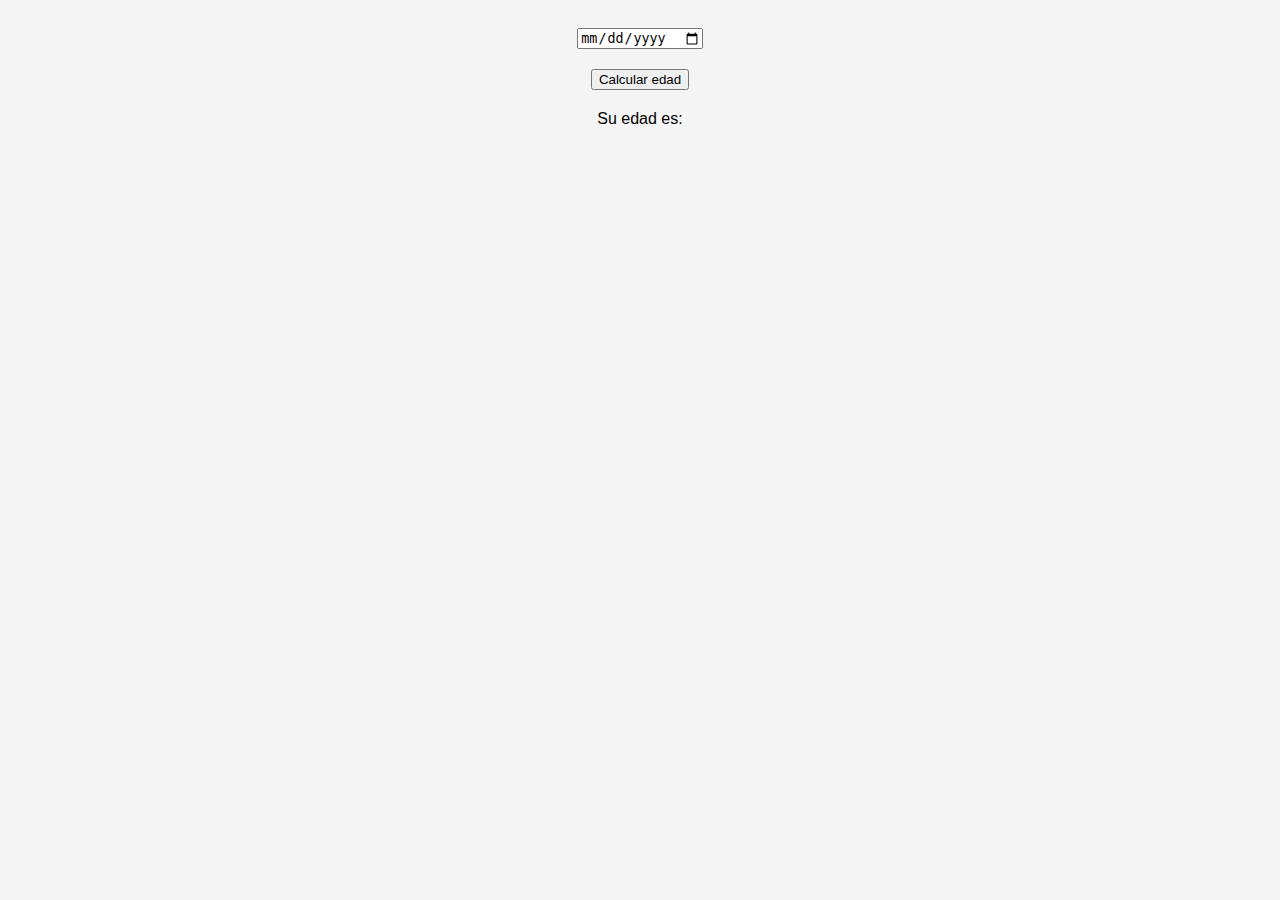
<file: BÁSICOS/CALCULADORAEDAD/index.html>
<!DOCTYPE html>
<html lang="es">
<head>
    <meta charset="UTF-8">
    <meta name="viewport" content="width=device-width, initial-scale=1.0">
    <link rel="stylesheet" href="style.css">
    <title>Document</title>
</head>
<body>
    <input type="date" id="fechaNacimiento">
    <button id="boton">Calcular edad</button>
    <span id="edad">Su edad es:</span>

    <script src="script.js"></script>
</body>
</html>
</file>
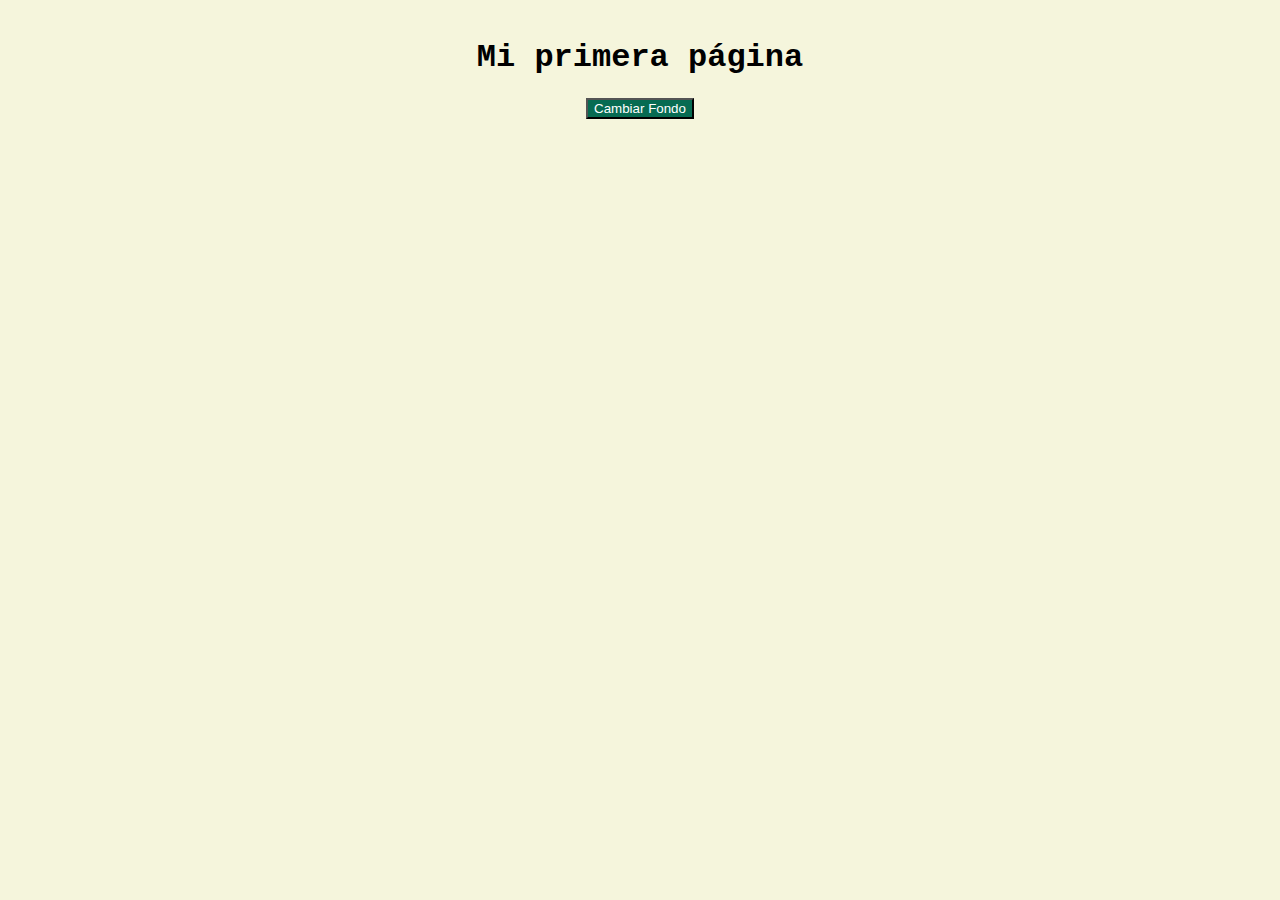
<file: BÁSICOS/CHANGECOLOR/index.html>
<!DOCTYPE html>
<html lang="es">
<head>
    <meta charset="UTF-8">
    <meta name="viewport" content="width=device-width, initial-scale=1.0">
    <link rel="stylesheet" href="style.css">
    <title>Document</title>
</head>
<body>
    <h1>Mi primera página</h1>
    <button id="boton">Cambiar Fondo</button>

    <script src="script.js"></script>
</body>
</html>
</file>
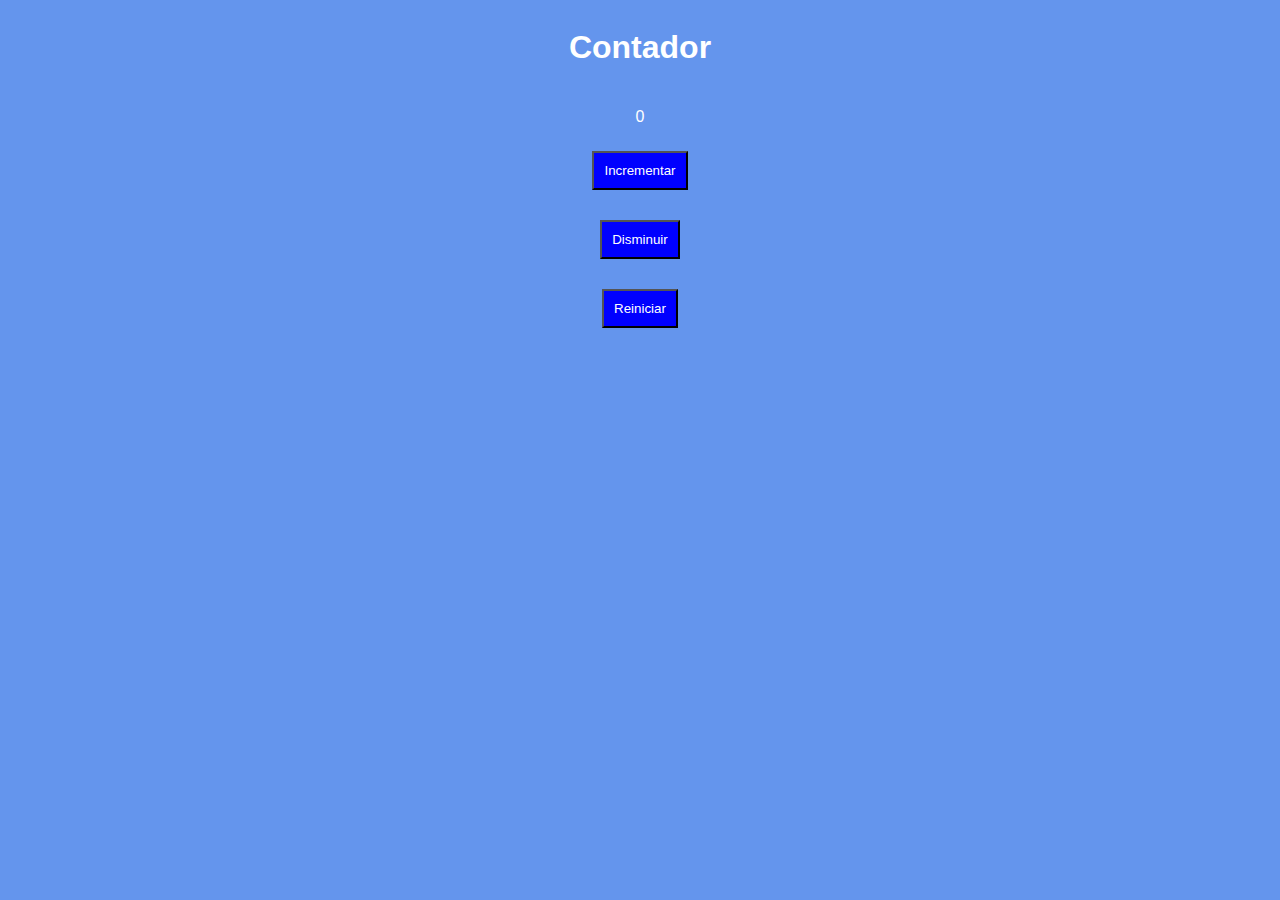
<file: BÁSICOS/CONTADOR/index.html>
<!DOCTYPE html>
<html lang="es">
<head>
    <meta charset="UTF-8">
    <meta name="viewport" content="width=device-width, initial-scale=1.0">
    <link rel="stylesheet" href="style.css">
    <title>Document</title>
</head>
<body>
    <h1>Contador</h1>

    <div id="valorContador">0</div>

    <button id="Incrementar">Incrementar</button>
    <button id="Disminuir">Disminuir</button>
    <button id="Reiniciar">Reiniciar</button>

    <script src="script.js"></script>
</body>
</html>
</file>
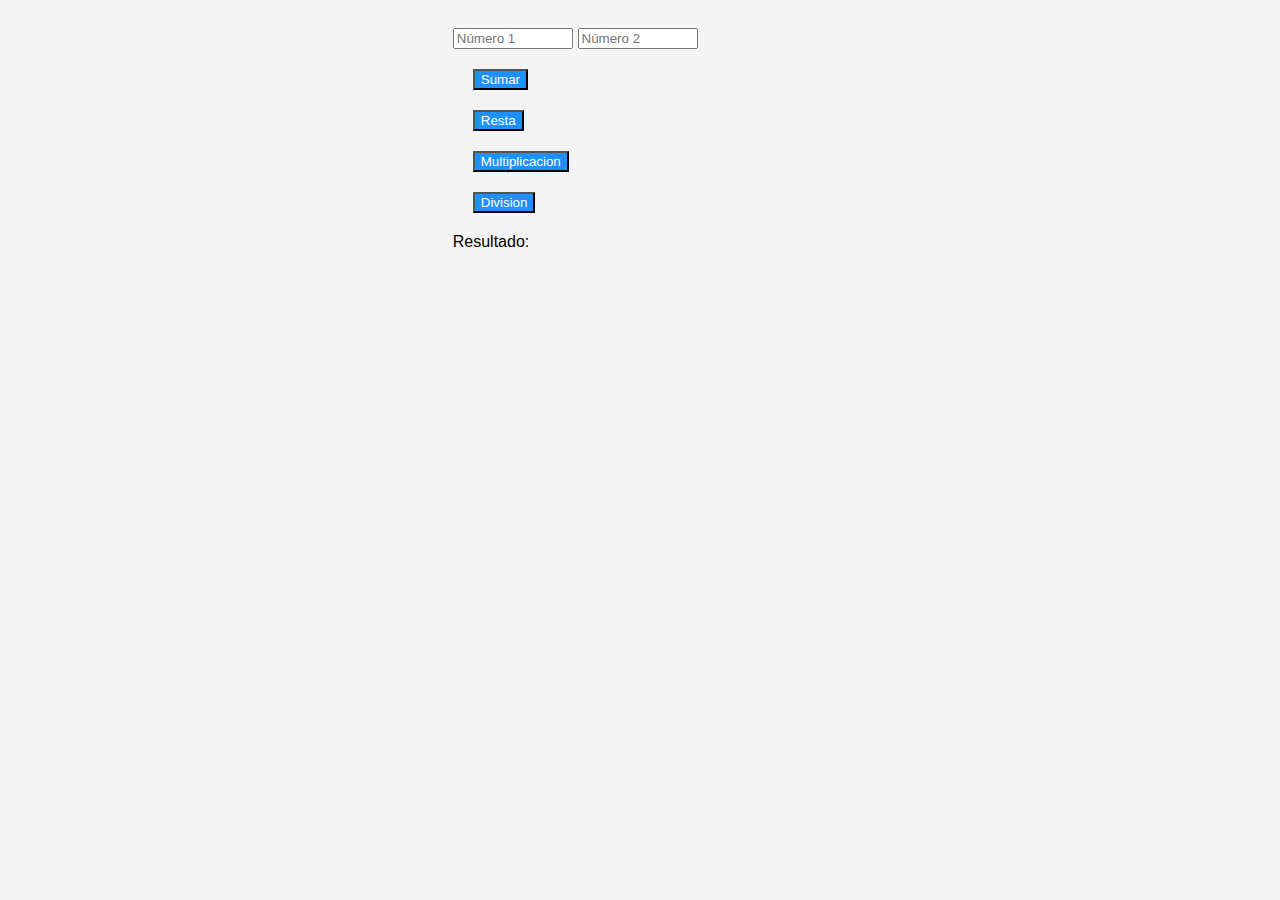
<file: BÁSICOS/FORMULARIOSUMA/index.html>
<!DOCTYPE html>
<html lang="es">
<head>
    <meta charset="UTF-8">
    <meta name="viewport" content="width=device-width, initial-scale=1.0">
    <link rel="stylesheet" href="style.css">
    <title>Document</title>
</head>
<body>
    <form>
        <input type="number" id="num1" placeholder="Número 1">
        <input type="number" id="num2" placeholder="Número 2">
        <button id="sumar">Sumar</button>
        <button id="restar">Resta</button>
        <button id="multiplicar">Multiplicacion</button>
        <button id="dividir">Division</button>

        <p id="resultado">Resultado: </p>
    </form>

    <script src="script.js"></script>
</body> 
</html>
</file>
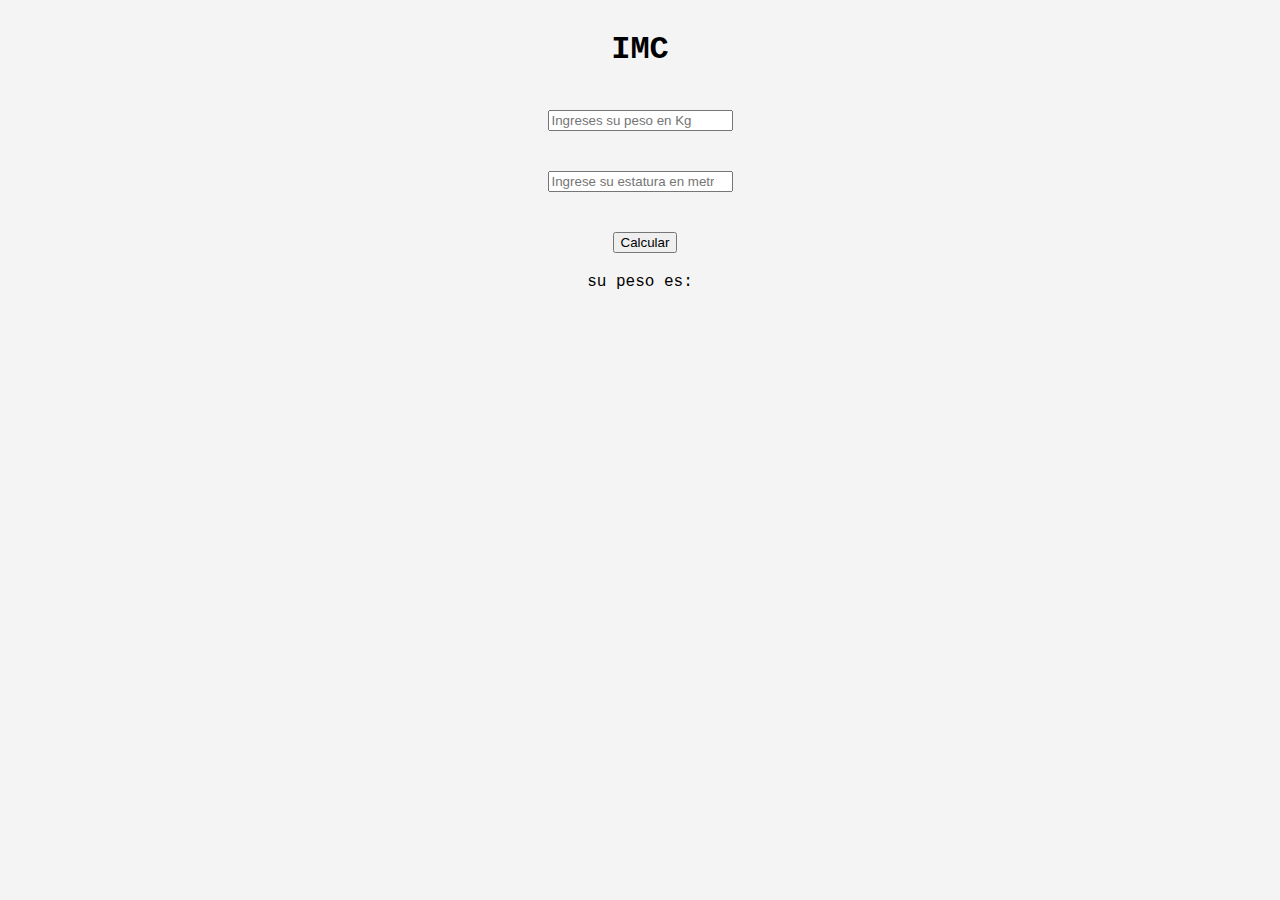
<file: BÁSICOS/IMC/index.html>
<!DOCTYPE html>
<html lang="es">
<head>
    <meta charset="UTF-8">
    <meta name="viewport" content="width=device-width, initial-scale=1.0">
    <link rel="stylesheet" href="style.css">
    <title>Document</title>
</head>
<body>
    
    <h1>IMC</h1>
    
    <input type="text" id="peso" placeholder="Ingreses su peso en Kg">
    <input type="number" id="estatura" placeholder="Ingrese su estatura en metros">

    <button id="boton">Calcular</button>
    <span id="resultado">su peso es:</span>

    <script src="script.js"></script>
</body>
</html>
</file>
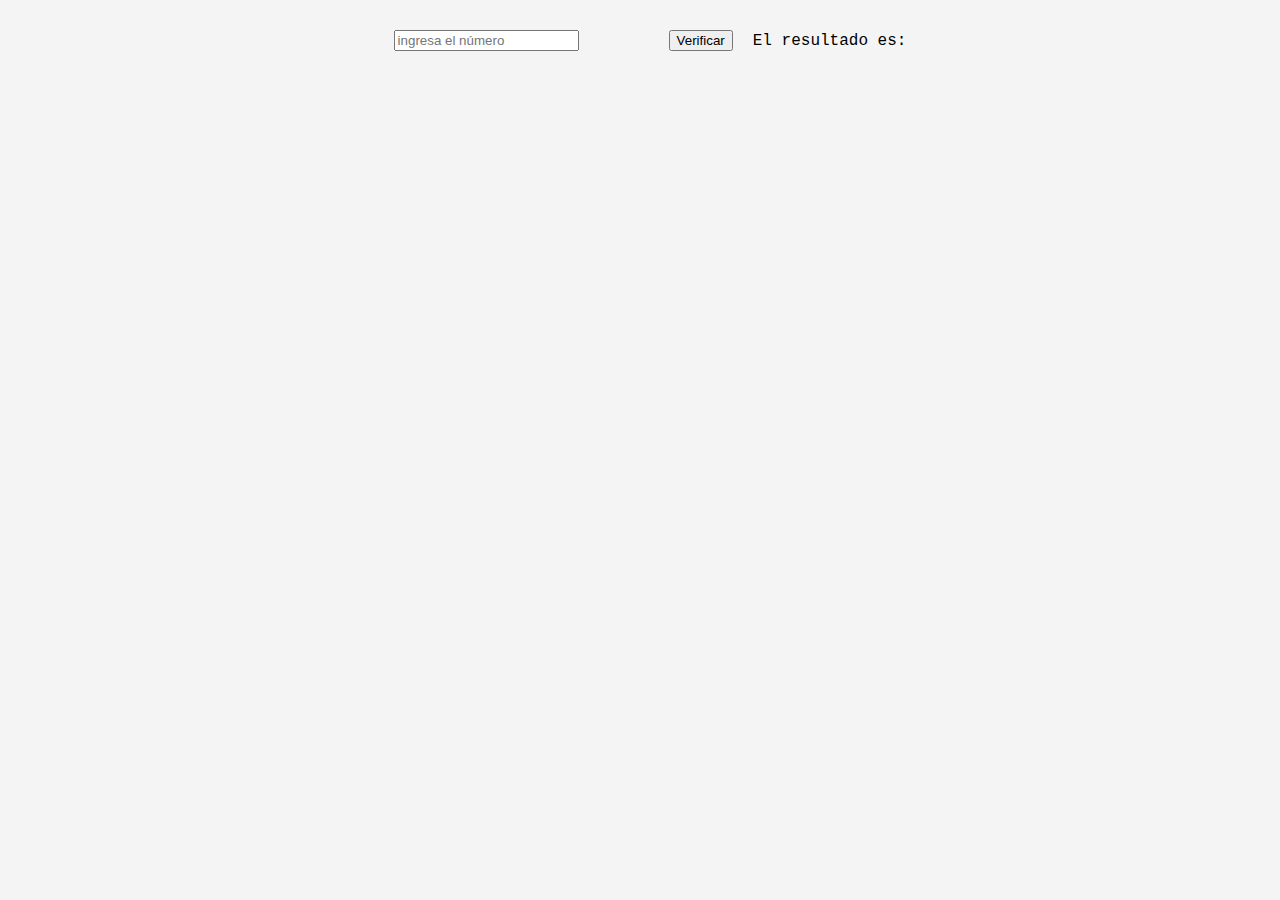
<file: BÁSICOS/MULTIPLOS/index.html>
<!DOCTYPE html>
<html lang="es">
<head>
    <meta charset="UTF-8">
    <meta name="viewport" content="width=device-width, initial-scale=1.0">
    <link rel="stylesheet" href="style.css">
    <title>Document</title>
</head>
<body>
    
    <input id="numero" type="text" placeholder="ingresa el número">
    <button id="boton">Verificar</button>
    <span id="resultado">El resultado es:</span>

    <script src="script.js"></script>
</body>
</html>
</file>
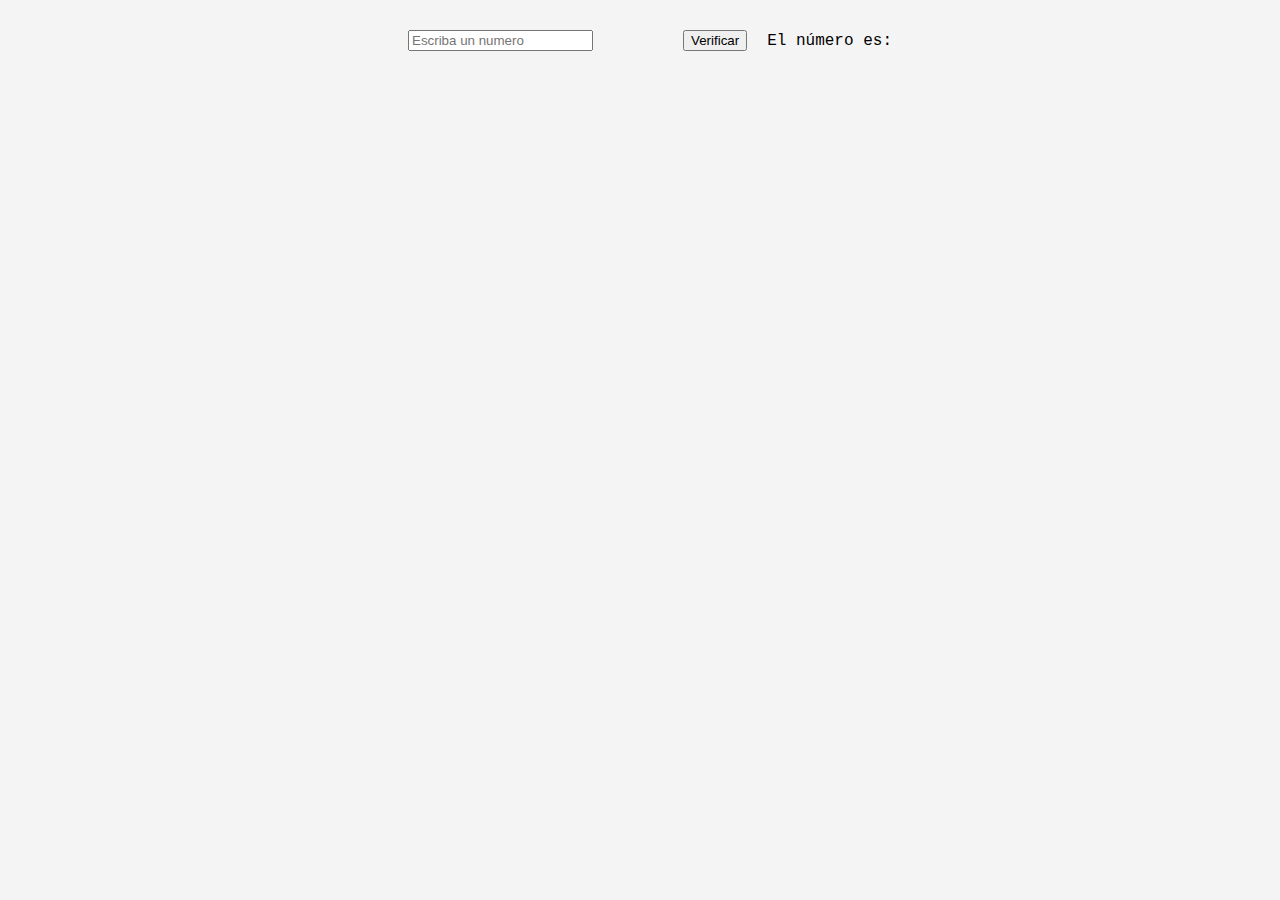
<file: BÁSICOS/NUMEROPAR/index.html>
<!DOCTYPE html>
<html lang="es">
<head>
    <meta charset="UTF-8">
    <meta name="viewport" content="width=device-width, initial-scale=1.0">
    <link rel="stylesheet" href="style.css">
    <title>Document</title>
</head>
<body>
    
    <input type="number" id="numero" placeholder="Escriba un numero">
    <button id="boton">Verificar</button>
    <span id="resultado">El número es:</span>

    <script src="script.js"></script>
</body>
</html>
</file>
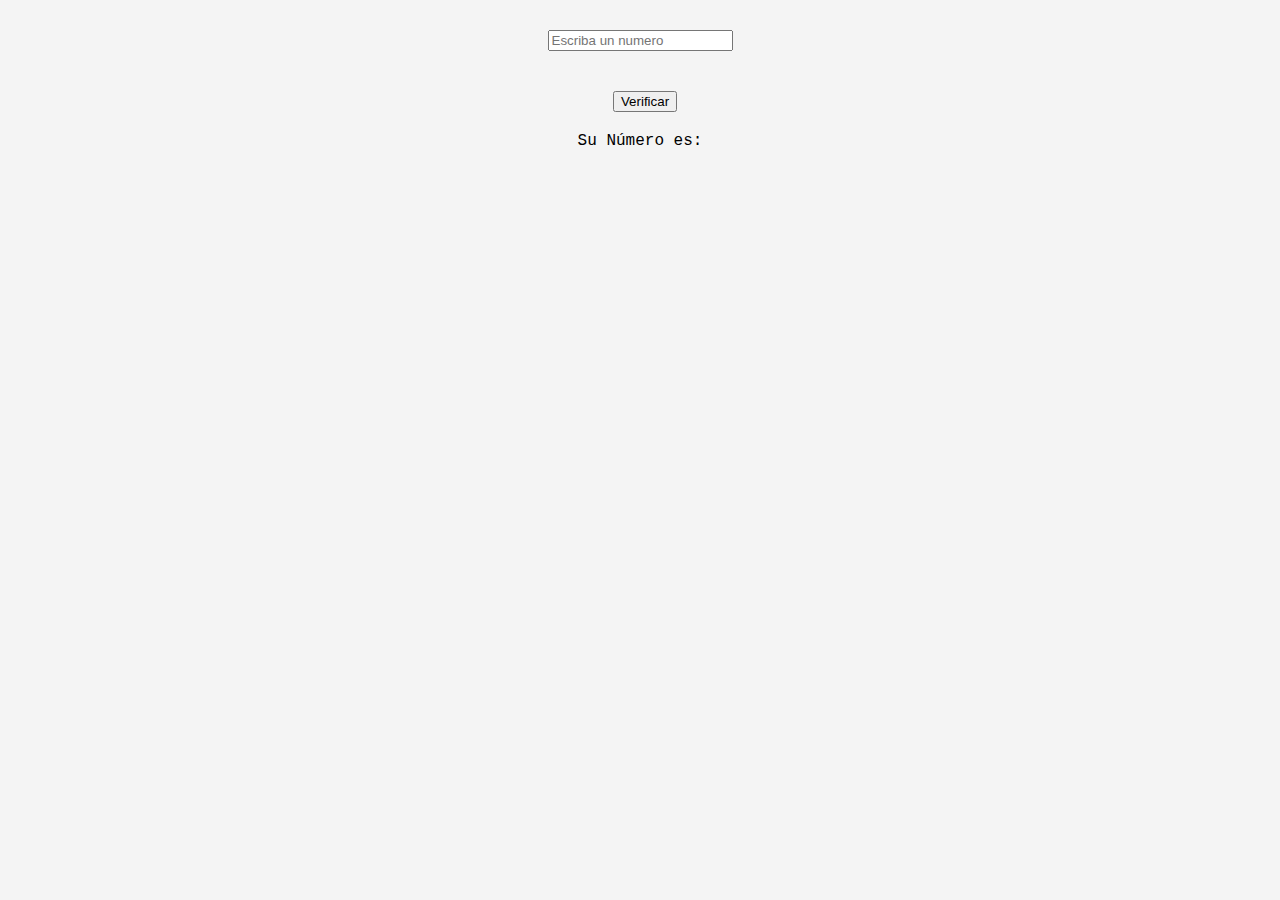
<file: BÁSICOS/NUMEROS/index.html>
<!DOCTYPE html>
<html lang="es">
<head>
    <meta charset="UTF-8">
    <meta name="viewport" content="width=device-width, initial-scale=1.0">
    <link rel="stylesheet" href="style.css">
    <title>Document</title>
</head>
<body>
    
    <input type="text" id="numero" placeholder="Escriba un numero">
    <button id="boton">Verificar</button>
    <span id="resultado">Su Número es:</span>

    <script src="script.js"></script>
</body>
</html>
</file>
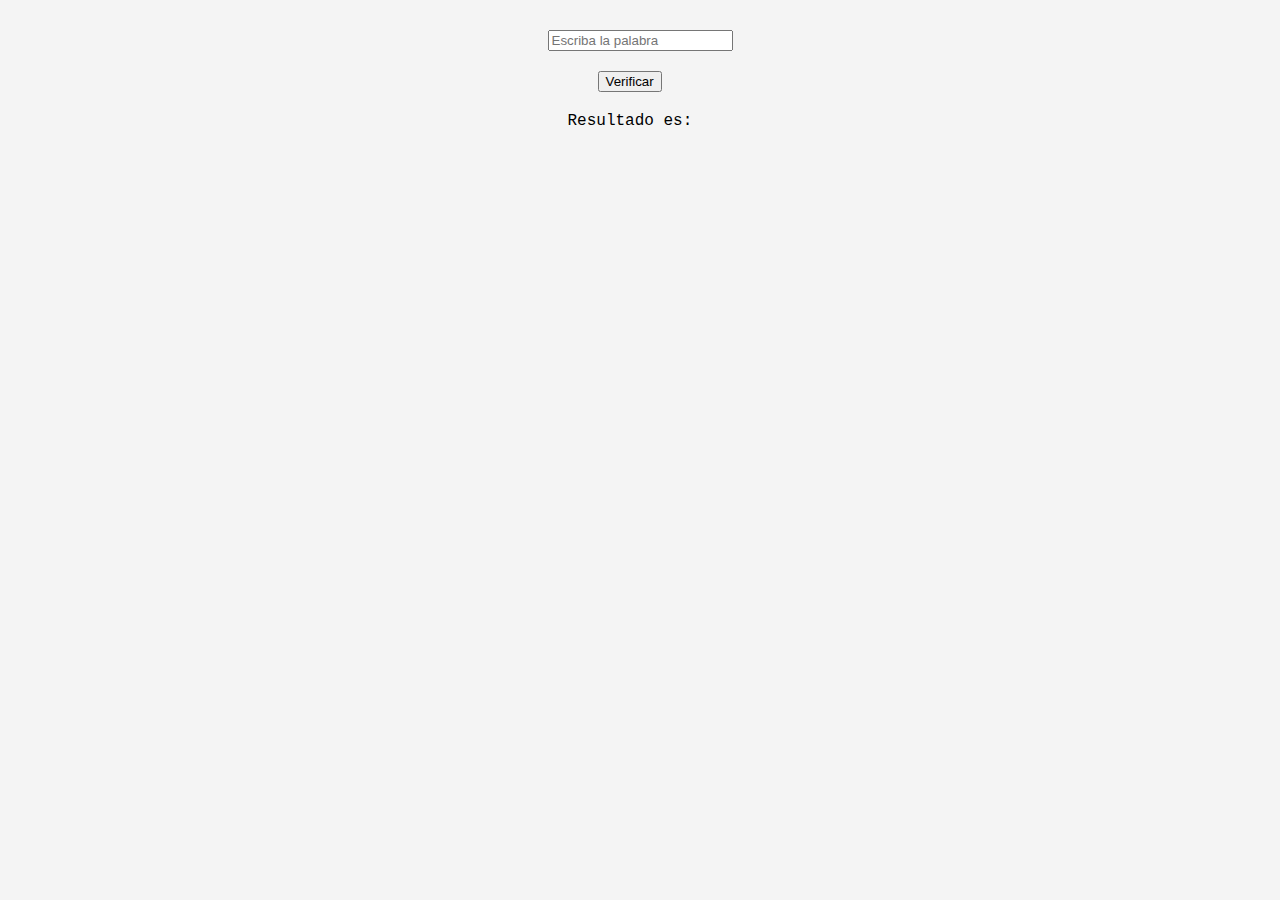
<file: BÁSICOS/PALINDROMO/index.html>
<!DOCTYPE html>
<html lang="es">
<head>
    <meta charset="UTF-8">
    <meta name="viewport" content="width=device-width, initial-scale=1.0">
    <link rel="stylesheet" href="style.css">
    <title>Document</title>
</head>
<body>
    
    <form>
        <input type="text" id="palabra" placeholder="Escriba la palabra">
        <button id="boton">Verificar</button>
        <span id="resultado">Resultado es:</span>
    </form>

    <script src="script.js"></script>
</body>
</html>
</file>
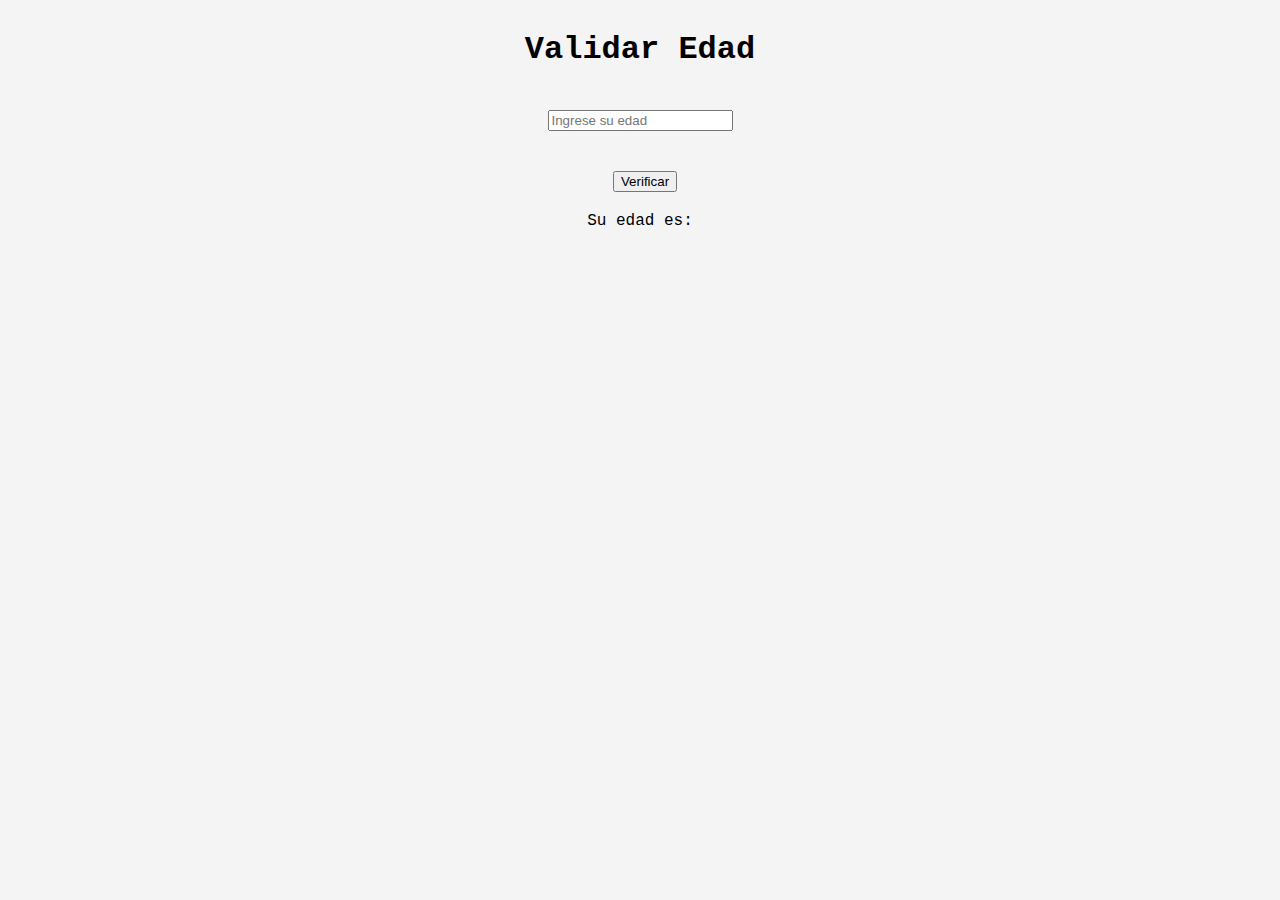
<file: BÁSICOS/VALIDAREDAD/index.html>
<!DOCTYPE html>
<html lang="es">
<head>
    <meta charset="UTF-8">
    <meta name="viewport" content="width=device-width, initial-scale=1.0">
    <link rel="stylesheet" href="style.css">
    <title>Document</title>
</head>
<body>
    
    <h1>Validar Edad</h1>
    <input type="text" id="edad" placeholder="Ingrese su edad">
    <button id="boton">Verificar</button>
    <span id="Resultado">Su edad es:</span>

    <script src="script.js"></script>
</body>
</html>
</file>
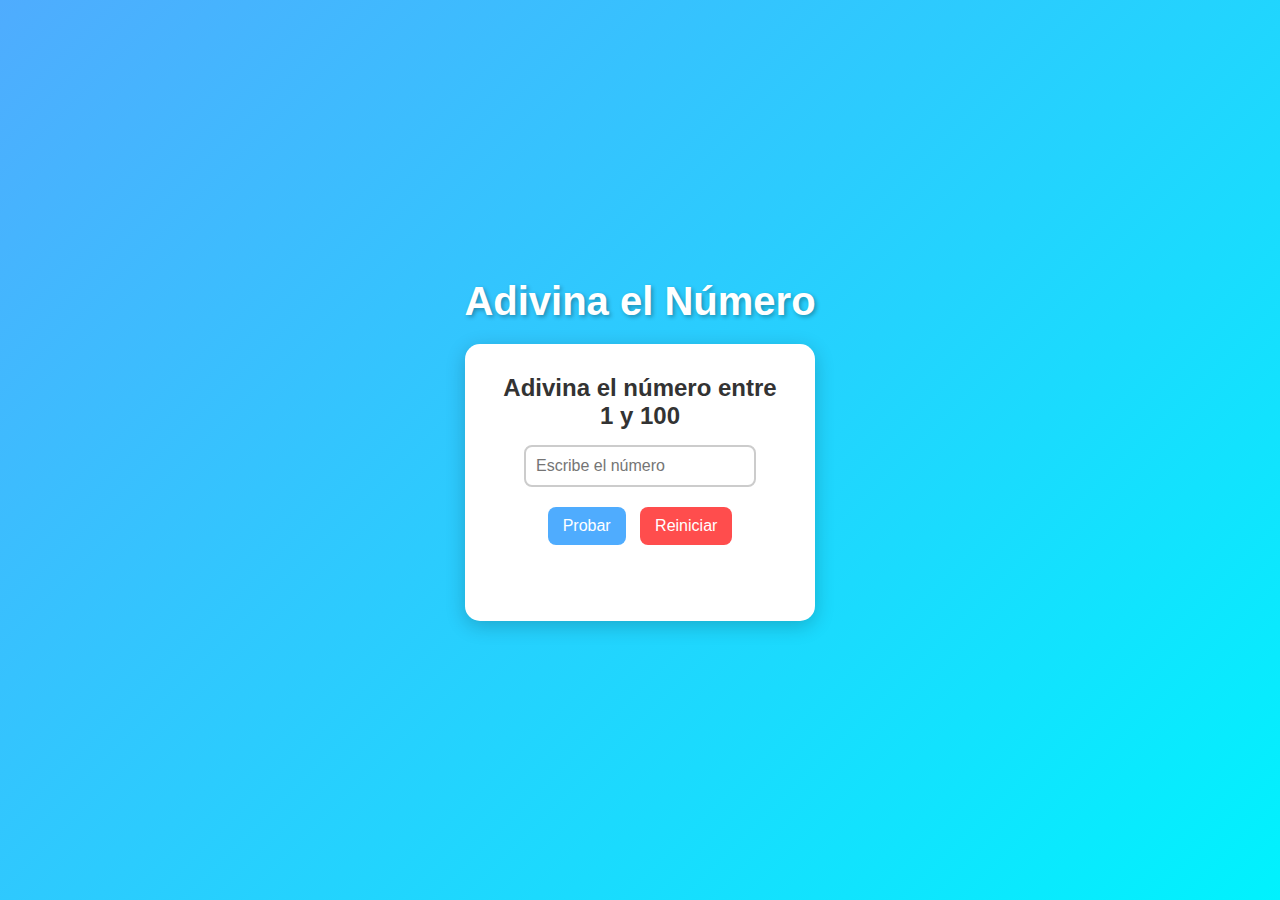
<file: INTERMEDIO/ADIVINAELNUMERO/index.html>
<!DOCTYPE html>
<html lang="en">
<head>
    <meta charset="UTF-8">
    <meta name="viewport" content="width=device-width, initial-scale=1.0">
    <link rel="stylesheet" href="style.css">
    <title>Adivina el número</title>
</head>
<body>
    <header>
        <h1 id="header">Adivina el Número</h1>
    </header>

    <main>
        <h2 id="titulo">Adivina el número entre 1 y 100</h2>

        <input type="number" id="numero" placeholder="Escribe el número">

        <button id="probar">Probar</button>
        <button id="reiniciar">Reiniciar</button>

        <p id="mensaje"></p>
        <p id="intentos"></p>

    </main> 

    <script src="script.js"></script>
</body>
</html>
</file>
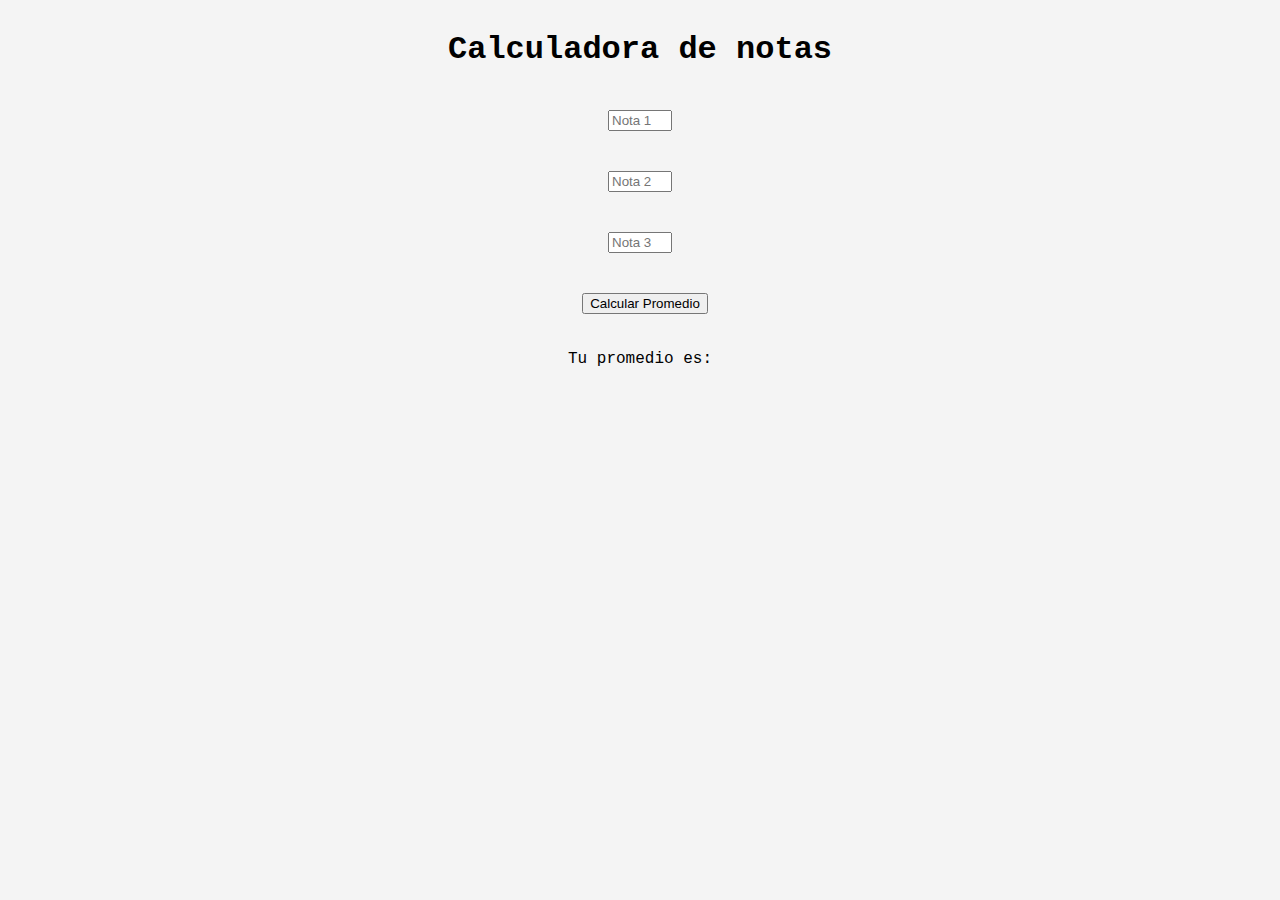
<file: INTERMEDIO/CALCULADORADENOTAS/index.html>
<!DOCTYPE html>
<html lang="en">
<head>
    <meta charset="UTF-8">
    <meta name="viewport" content="width=device-width, initial-scale=1.0">
    <link rel="stylesheet" href="style.css">
    <title>Calculadora de Notas</title>
</head>
<body>
    <h1>Calculadora de notas</h1>

    <input type="number" class="nota" placeholder="Nota 1 (1.0 a 5.0)" step="0.1" min="1" max="5">
    <input type="number" class="nota" placeholder="Nota 2 (1.0 a 5.0)" step="0.1" min="1" max="5">
    <input type="number" class="nota" placeholder="Nota 3 (1.0 a 5.0)" step="0.1" min="1" max="5">

    <button id="calcular">Calcular Promedio</button>

    <p id="resultado">Tu promedio es:</p>

    <script src="script.js"></script>
</body>
</html>
</file>
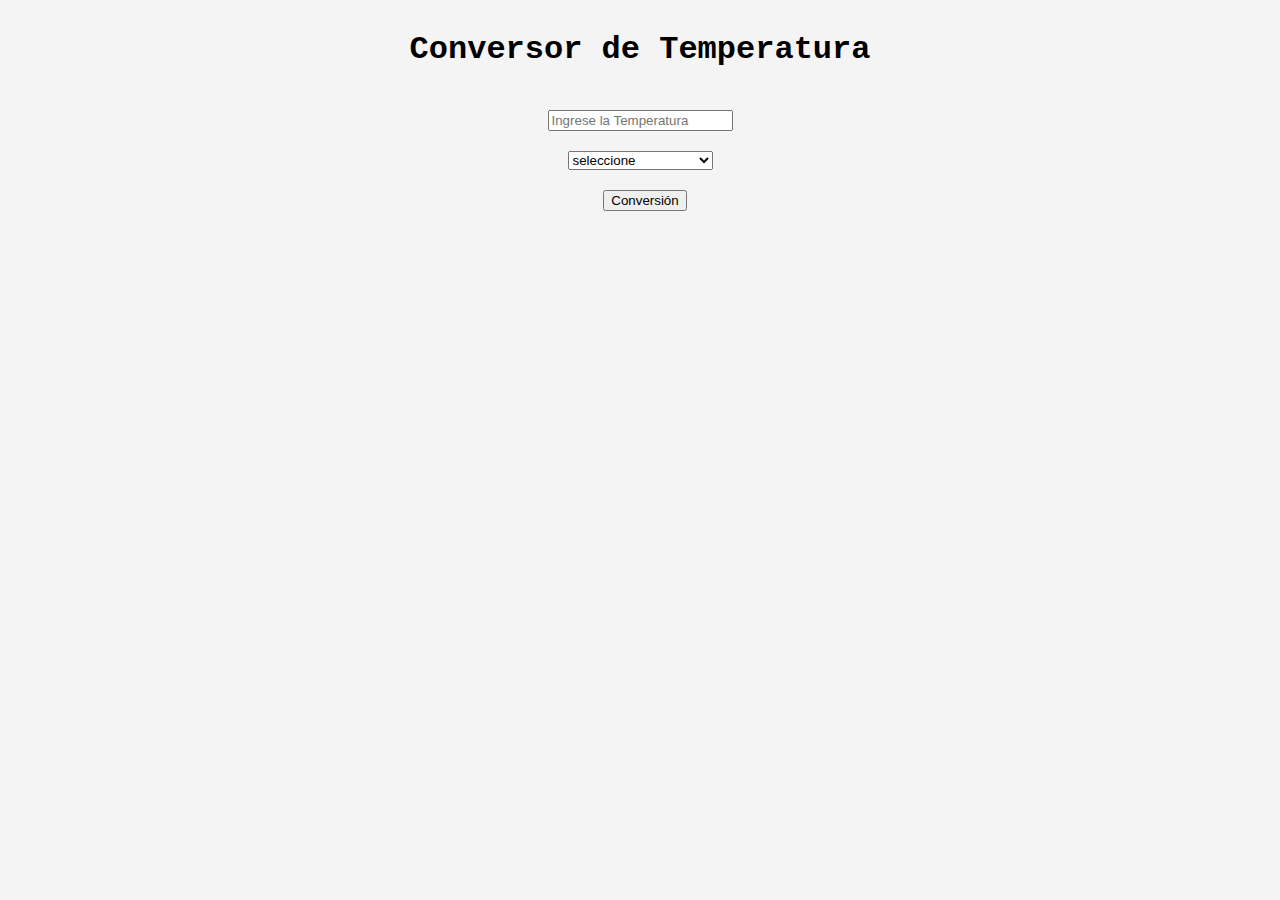
<file: INTERMEDIO/CONVERSORTEMPERATURA/index.html>
<!DOCTYPE html>
<html lang="en">
<head>
    <meta charset="UTF-8">
    <meta name="viewport" content="width=device-width, initial-scale=1.0">
    <link rel="stylesheet" href="style.css">
    <title>Document</title>
</head>
<body>
    <h1>Conversor de Temperatura</h1>

    <input type="number" id="valor" placeholder="Ingrese la Temperatura">
    <select id="tipoConversion" >
        <option value="">seleccione</option>
        <option value="c-f">Celsius a Fahrenheit</option>          
        <option value="f-c">Fahrenheit a Celsius</option>
    </select>

    <button id="convertir">Conversión</button>

    <p id="resultado"></p>

    <script src="script.js"></script>
</body>
</html>
</file>
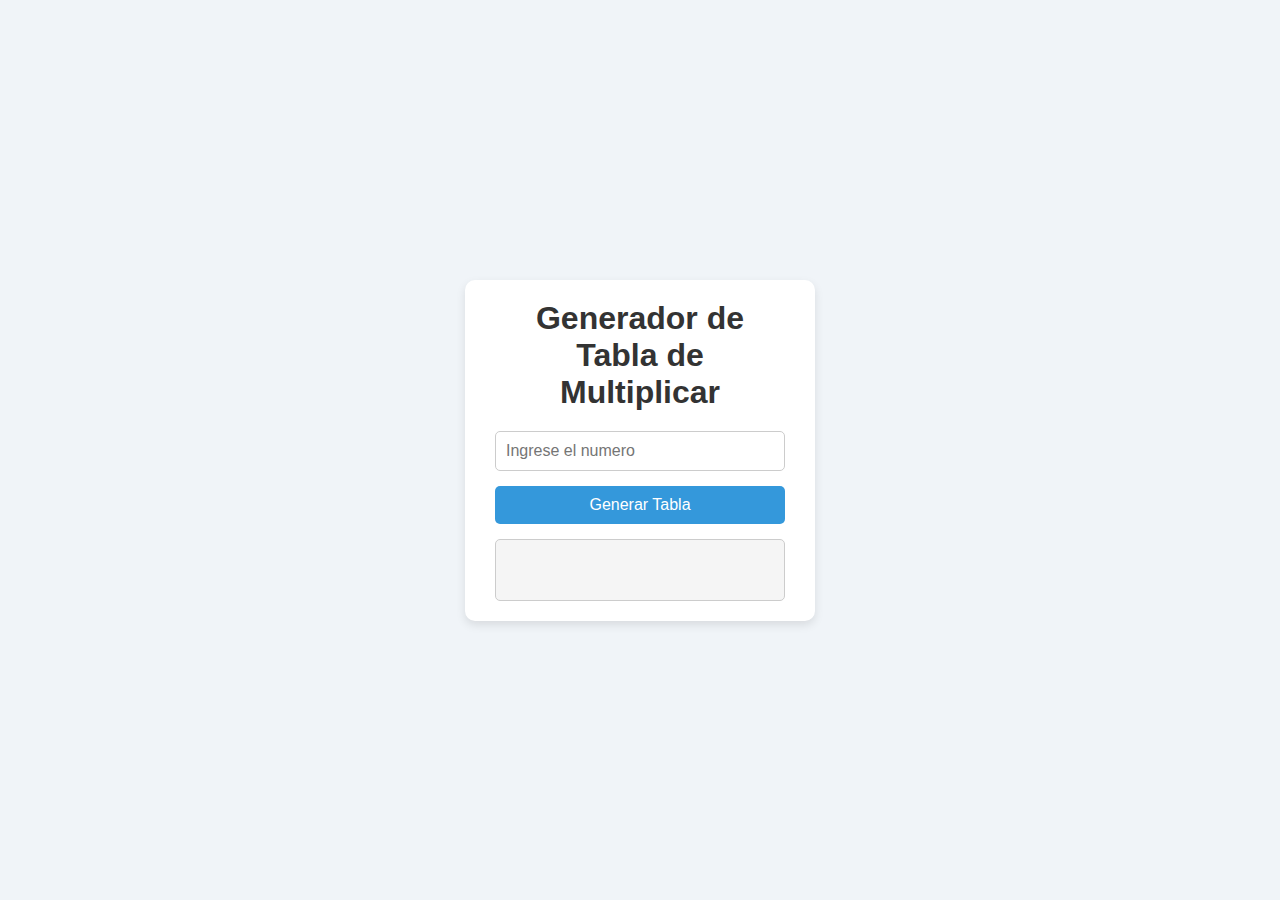
<file: INTERMEDIO/TABLAMULTIPLICAR/index.html>
<!DOCTYPE html>
<html lang="en">
<head>
    <meta charset="UTF-8">
    <meta name="viewport" content="width=device-width, initial-scale=1.0">
    <link rel="stylesheet" href="style.css">
    <title>Document</title>
</head>
<body>
    <div class="container">
        <h1>Generador de Tabla de Multiplicar</h1>

    <input type="number" id="numero" placeholder="Ingrese el numero">
    <button id="generar">Generar Tabla</button>

    <div id="resultado">

    </div>
    </div>
    
    <script src="script.js"></script>
</body>
</html>
</file>
<file: BÁSICOS/CALCULADORAEDAD/style.css>
body {
    display: flex;
    flex-direction: column;
    background-color: #f4f4f4;
    font-family: 'Segoe UI', Tahoma, Geneva, Verdana, sans-serif;
    gap: 20px;
    padding: 20px;
    align-items: center;
}
</file>
<file: BÁSICOS/CHANGECOLOR/style.css>
body {
    display: flex;
    justify-content: center;
    flex-direction: column;
    align-items: center;
    background-color: beige;
    font-family: 'Courier New', Courier, monospace; 
    padding: 10px;
}

button {
    background-color: rgb(7, 107, 82);
    color: #fff;
}
</file>
<file: BÁSICOS/CONTADOR/style.css>
body {
    display: flex;
    justify-content: center;
    flex-direction: column;
    gap: 20px;
    background-color: cornflowerblue;
    font-family: 'Gill Sans', 'Gill Sans MT', Calibri, 'Trebuchet MS', sans-serif;
    color: #fff;
    align-items: center;
}

button {
    padding: 10px;
    margin: 5px;
    background-color: blue;
    color: #fff;
}
</file>
<file: BÁSICOS/FORMULARIOSUMA/style.css>
body {
    background-color: #f4f4f4;
    font-family: 'Segoe UI', Tahoma, Geneva, Verdana, sans-serif;
    display: flex;
    justify-content: center;
    align-items: center;
    padding: 20px;
}

input {
    border-radius: none;
    width: 30%;
}
button {
    display: flex;
    flex-direction: column;
    margin: 20px;
    background-color: dodgerblue;
    color: #fff;
}
</file>
<file: BÁSICOS/IMC/style.css>
body {
    display: flex;
    flex-direction: column;
    background-color: #f4f4f4;
    font-family: 'Courier New', Courier, monospace;
    padding: 10px;
    margin: 0;
    justify-content: center;
    align-items: center;
}

input {
    display: flex;
    flex-direction: column;
    margin: 20px;
}

button {
    display: flex;
    flex-direction: column;
    margin: 20px;
    margin-left: 30px;
}
</file>
<file: BÁSICOS/MULTIPLOS/style.css>
body {
    display: flex;
    background-color: #f4f4f4;
    font-family: 'Courier New', Courier, monospace;
    padding: 10px;
    margin: 0;
    justify-content: center;
    align-items: center;
}

input {
    display: flex;
    flex-direction: column;
    margin: 20px;
}

button {
    display: flex;
    flex-direction: column;
    margin: 20px;
    margin-left: 70px;
}
</file>
<file: BÁSICOS/NUMEROPAR/style.css>
body {
    display: flex;
    background-color: #f4f4f4;
    font-family: 'Courier New', Courier, monospace;
    padding: 10px;
    margin: 0;
    justify-content: center;
    align-items: center;
}

input {
    display: flex;
    flex-direction: column;
    margin: 20px;
}

button {
    display: flex;
    flex-direction: column;
    margin: 20px;
    margin-left: 70px;
}
</file>
<file: BÁSICOS/NUMEROS/style.css>
body {
    display: flex;
    flex-direction: column;
    background-color: #f4f4f4;
    font-family: 'Courier New', Courier, monospace;
    padding: 10px;
    margin: 0;
    justify-content: center;
    align-items: center;
}

input {
    display: flex;
    flex-direction: column;
    margin: 20px;
}

button {
    display: flex;
    flex-direction: column;
    margin: 20px;
    margin-left: 30px;
}
</file>
<file: BÁSICOS/PALINDROMO/style.css>
body {
    display: flex;
    background-color: #f4f4f4;
    font-family: 'Courier New', Courier, monospace;
    padding: 10px;
    margin: 0;
    justify-content: center;
    align-items: center;
}

input {
    display: flex;
    flex-direction: column;
    margin: 20px;
}

button {
    display: flex;
    flex-direction: column;
    margin: 20px;
    margin-left: 70px;
}

#resultado {
    margin-left: 40px;
}
</file>
<file: BÁSICOS/VALIDAREDAD/style.css>
body {
    display: flex;
    flex-direction: column;
    background-color: #f4f4f4;
    font-family: 'Courier New', Courier, monospace;
    padding: 10px;
    margin: 0;
    justify-content: center;
    align-items: center;
}

input {
    display: flex;
    flex-direction: column;
    margin: 20px;
}

button {
    display: flex;
    flex-direction: column;
    margin: 20px;
    margin-left: 30px;
}
</file>
<file: INTERMEDIO/ADIVINAELNUMERO/style.css>
* {
    margin: 0;
    padding: 0;
    box-sizing: border-box;
    font-family: 'Segoe UI', Tahoma, Geneva, Verdana, sans-serif;
}

body {
    background: linear-gradient(135deg, #4facfe, #00f2fe);
    color: #333;
    display: flex;
    flex-direction: column;
    align-items: center;
    justify-content: center;
    height: 100vh;
}

header h1 {
    font-size: 2.5rem;
    color: white;
    text-shadow: 2px 2px 4px rgba(0,0,0,0.3);
    margin-bottom: 20px;
}

main {
    background: white;
    padding: 30px;
    border-radius: 15px;
    box-shadow: 0 5px 20px rgba(0,0,0,0.2);
    text-align: center;
    width: 350px;
}

h2 {
    margin-bottom: 15px;
}

input {
    width: 80%;
    padding: 10px;
    font-size: 1rem;
    margin-bottom: 15px;
    border: 2px solid #ccc;
    border-radius: 8px;
    outline: none;
    transition: border 0.3s;
}

input:focus {
    border-color: #4facfe;
}

button {
    padding: 10px 15px;
    font-size: 1rem;
    margin: 5px;
    border: none;
    border-radius: 8px;
    cursor: pointer;
    transition: background 0.3s ease;
}

#probar {
    background-color: #4facfe;
    color: white;
}

#probar:hover {
    background-color: #3793e0;
}

#reiniciar {
    background-color: #ff4d4d;
    color: white;
}

#reiniciar:hover {
    background-color: #e63d3d;
}

#mensaje {
    font-size: 1.1rem;
    margin-top: 15px;
    padding: 8px;
    border-radius: 5px;
}

/* Estado ganador */
.ganaste {
    background-color: #d4edda;
    color: #155724;
}

/* Estado incorrecto */
.error {
    background-color: #f8d7da;
    color: #721c24;
}

#intentos {
    font-weight: bold;
    margin-top: 10px;
}
</file>
<file: INTERMEDIO/CALCULADORADENOTAS/style.css>
body {
    display: flex;
    flex-direction: column;
    background-color: #f4f4f4;
    font-family: 'Courier New', Courier, monospace;
    padding: 10px;
    margin: 0;
    justify-content: center;
    align-items: center;
}

input {
    display: flex;
    flex-direction: column;
    margin: 20px;
}

button {
    display: flex;
    flex-direction: column;
    margin: 20px;
    margin-left: 30px;
}
</file>
<file: INTERMEDIO/CONVERSORTEMPERATURA/style.css>
body {
    display: flex;
    flex-direction: column;
    background-color: #f4f4f4;
    font-family: 'Courier New', Courier, monospace;
    padding: 10px;
    margin: 0;
    justify-content: center;
    align-items: center;
}

input {
    display: flex;
    flex-direction: column;
    margin: 20px;
}

button {
    display: flex;
    flex-direction: column;
    margin: 20px;
    margin-left: 30px;
}
</file>
<file: INTERMEDIO/TABLAMULTIPLICAR/style.css>
/* Reset básico */
* {
    margin: 0;
    padding: 0;
    box-sizing: border-box;
    font-family: Arial, sans-serif;
}

/* Fondo general */
body {
    background-color: #f0f4f8;
    display: flex;
    justify-content: center;
    align-items: center;
    height: 100vh;
}

/* Contenedor principal */
.container {
    background-color: #fff;
    padding: 20px 30px;
    border-radius: 10px;
    box-shadow: 0 4px 10px rgba(0,0,0,0.1);
    width: 350px;
    text-align: center;
}

/* Título */
h1 {
    color: #333;
    margin-bottom: 20px;
}

/* Input */
input {
    width: 100%;
    padding: 10px;
    font-size: 1rem;
    border-radius: 5px;
    border: 1px solid #ccc;
    margin-bottom: 15px;
}

/* Botón */
button {
    width: 100%;
    padding: 10px;
    background-color: #3498db;
    color: white;
    font-size: 1rem;
    border: none;
    border-radius: 5px;
    cursor: pointer;
    transition: background-color 0.3s ease;
}

button:hover {
    background-color: #2980b9;
}

/* Resultado */
#resultado {
    white-space: pre-line; /* Para respetar saltos de línea */
    font-family: monospace;
    background-color: #f5f5f5;
    padding: 15px;
    margin-top: 15px;
    border-radius: 5px;
    border: 1px solid #ccc;
    text-align: left;
    max-height: 200px;
    overflow-y: auto;
}
</file>
